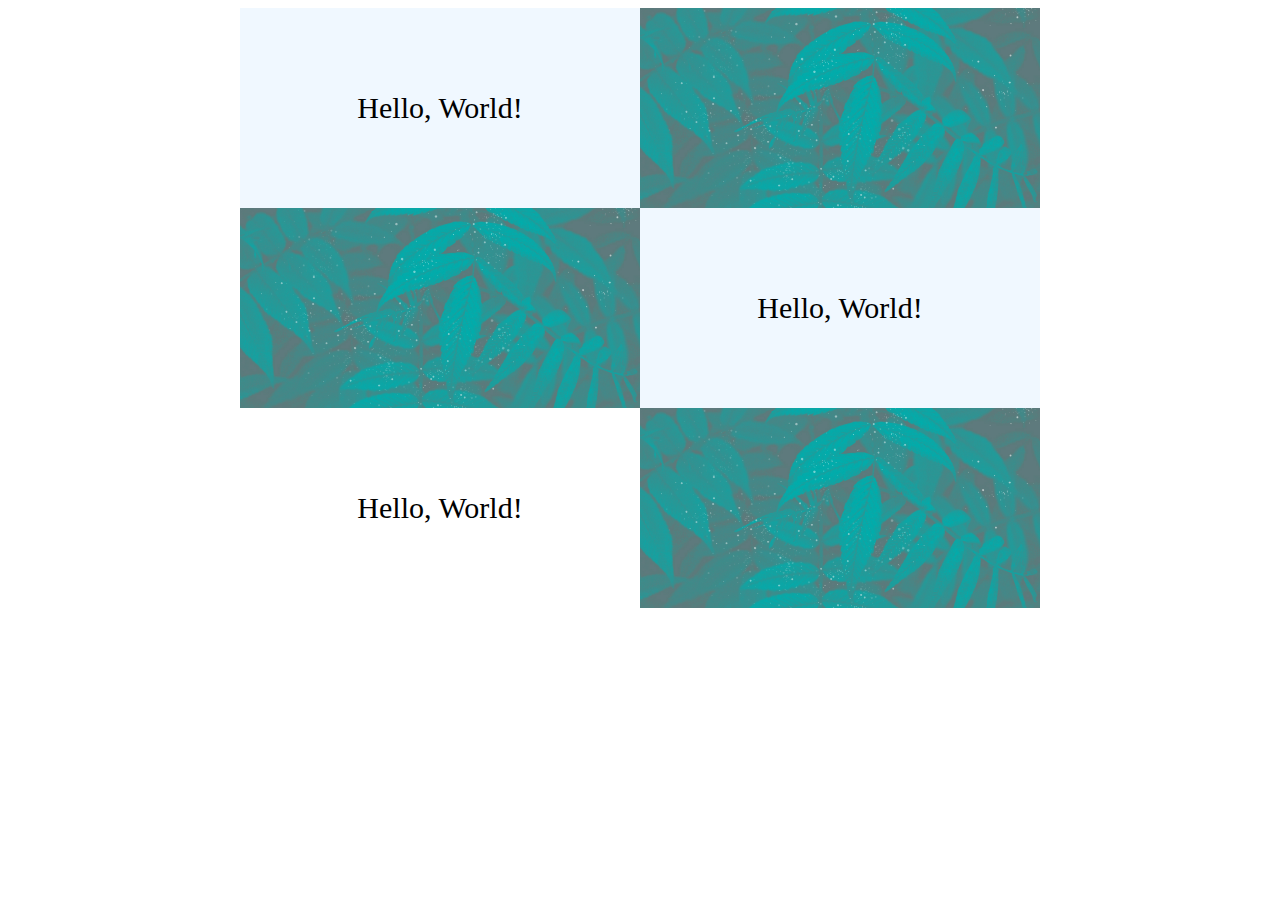
<file: blocks/index.html>
<!DOCTYPE html>
<html lang="en">
<head>
    <meta charset="UTF-8">
    <meta name="viewport" content="width=device-width, initial-scale=1.0">
    <title>Document</title>
    <link rel="stylesheet" href="style.css">
</head>
<body>
    <div class="main">
        <div class="first">Hello, World!</div>
        <div class="second"></div>
        <div class="third"></div>
        <div class="fourth">Hello, World!</div>
        <div class="fifth">Hello, World!</div>
        <div class="sixth"></div>
    </div>
</body>
</html>
</file>
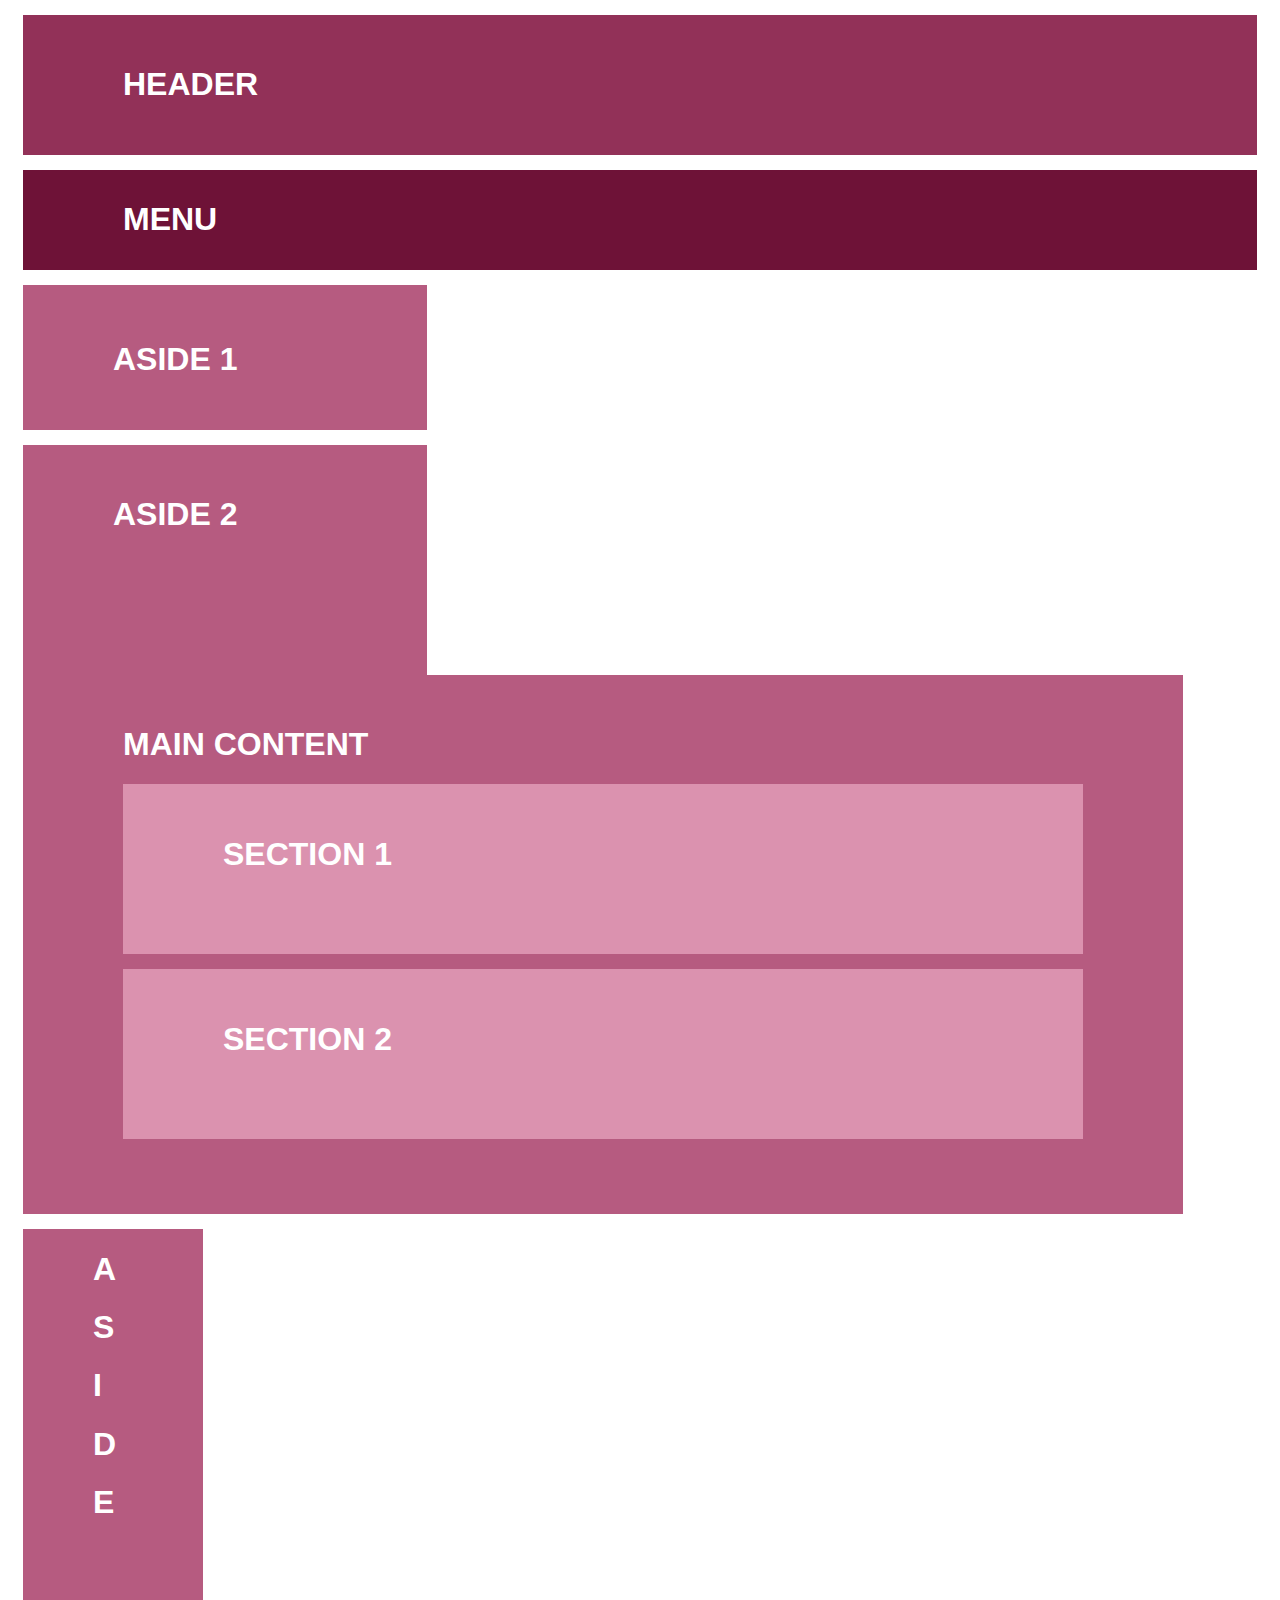
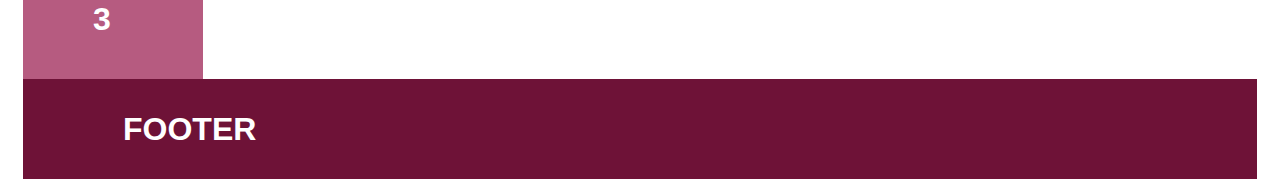
<file: float/index.html>
<!DOCTYPE html>
<html lang="en">
<head>
    <meta charset="UTF-8">
    <meta name="viewport" content="width=device-width, initial-scale=1.0">
    <title>Document</title>
    <link rel="stylesheet" href="style.css">
</head>
<body>
    <div class="header">
        <h1>HEADER</h1>
    </div>
    <div class="menu">
        <h1>MENU</h1>
    </div>
    <div class="container">
        <div class="aside-left">
            <div class="aside1">
                <h1>ASIDE 1</h1>
            </div>
            <div class="aside2">
                <h1>ASIDE 2</h1>
            </div>
        </div>
        <div class="main-center">
            <h1>MAIN CONTENT</h1>
            <section>
                <h1>SECTION 1</h1>
            </section>
            <section>
                <h1>SECTION 2</h1>
            </section>
        </div>
        <div class="aside-right">
            <h1>A</h1>
            <h1>S</h1>
            <h1>I</h1>
            <h1>D</h1>
            <h1>E</h1>
            <h1 class="probel">_</h1>
            <h1>3</h1>
        </div>
    </div>
    <div class="clearfix"></div>
    <div class="footer">
        <h1>FOOTER</h1>
    </div>
</body>
</html>
</file>
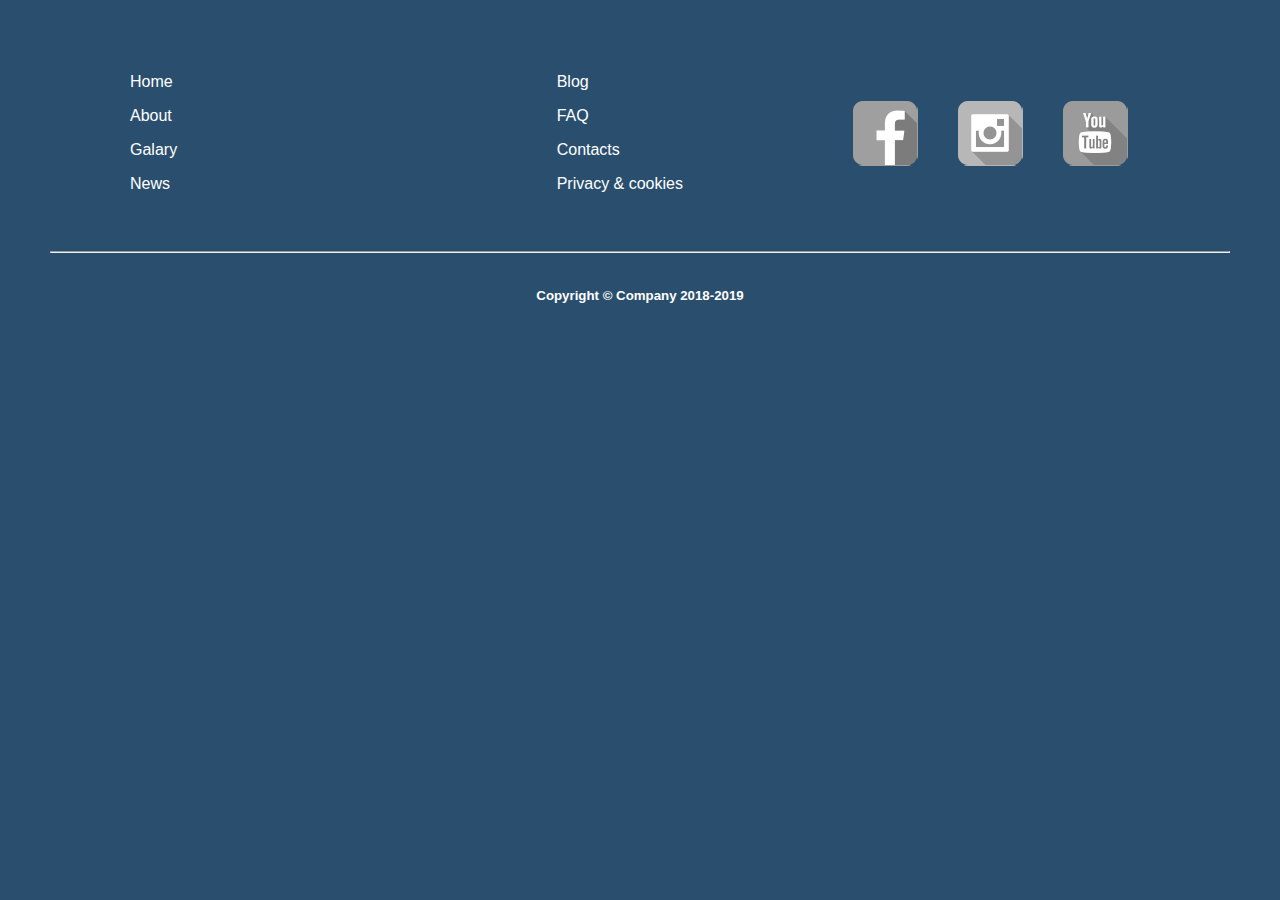
<file: footer/index.html>
<!DOCTYPE html>
<html lang="en">
<head>
    <meta charset="UTF-8">
    <meta name="viewport" content="width=device-width, initial-scale=1.0">
    <title>Document</title>
    <link rel="stylesheet" href="style.css">
</head>
<body>
    <footer>
        <div class="flex-container">
            <div class="column">
                <a href="#">Home</a>
                <a href="#">About</a>
                <a href="#">Galary</a>
                <a href="#">News</a>
            </div>
            <div class="column">
                <a href="#">Blog</a>
                <a href="#">FAQ</a>
                <a href="#">Contacts</a>
                <a href="#">Privacy & cookies</a>
            </div>
            <div class="images">
                <div class="facebook"></div>
                <div class="instagram"></div>
                <div class="youtube"></div>    
            </div>
        </div>
        <hr>
        <div class="copy">
            <h5>Copyright © Company 2018-2019</h5>
        </div>

    </footer>
</body>
</html>
</file>
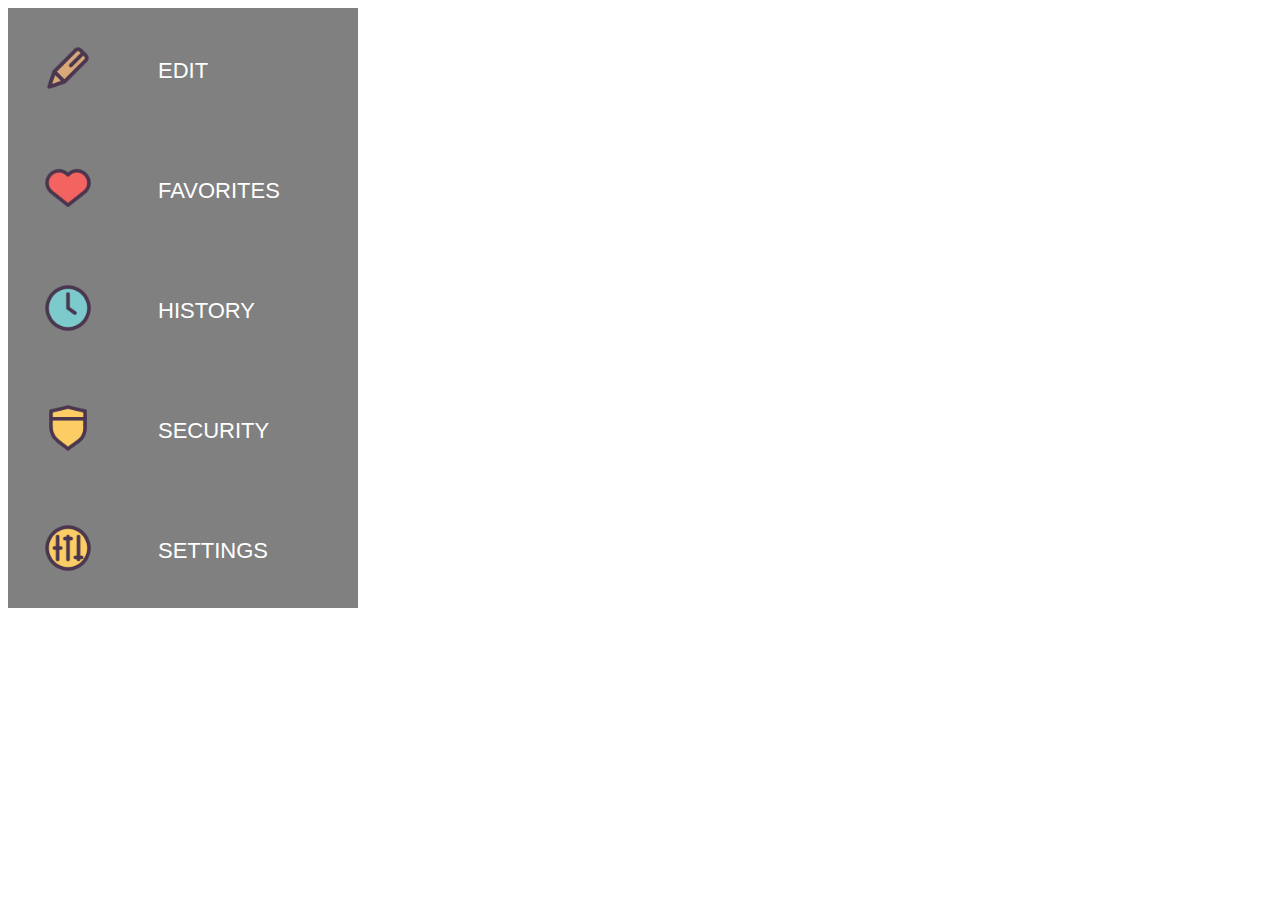
<file: menu/index.html>
<!DOCTYPE html>
<html lang="en">
<head>
    <meta charset="UTF-8">
    <meta name="viewport" content="width=device-width, initial-scale=1.0">
    <title>Document</title>
    <link rel="stylesheet" href="style.css">
</head>
<body>
    <div class="conteiner">
        <div class="menu">
            <img src="./img/edit.png">
            <label for="edit">EDIT</label>
        </div>
        <div class="menu">
            <img src="./img/favorites.png">
            <label for="favor">FAVORITES</label>
        </div>
        <div class="menu">
            <img src="./img/history.png">
            <label for="history">HISTORY</label>
        </div>
        <div class="menu">
            <img src="./img/security.png">
            <label for="security">SECURITY</label>
        </div>
        <div class="menu">
            <img src="./img/settings.png">
            <label for="set">SETTINGS</label>
        </div>
    </div>
</body>
</html>
</file>
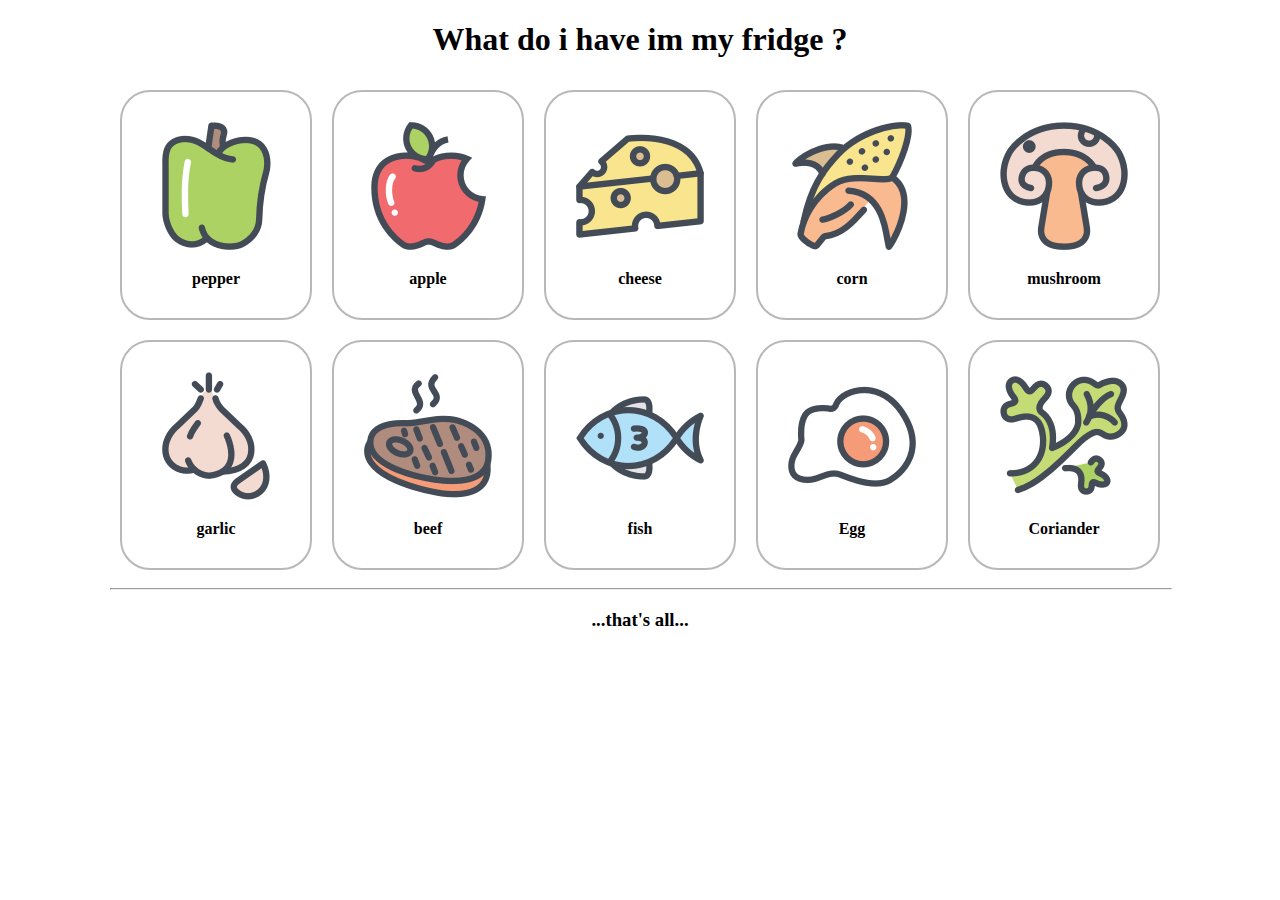
<file: products/index.html>
<!DOCTYPE html>
<html lang="en">
<head>
    <meta charset="UTF-8">
    <meta name="viewport" content="width=device-width, initial-scale=1.0">
    <title>Document</title>
    <link rel="stylesheet" href="style.css">
</head>
<body>
    <h1>What do i have im my fridge ?</h1>
    <div class="container">
        <div class="fruit">
            <img src="./img/perec.png">
            <label for="pepper">pepper</label>
        </div>
        <div class="fruit">
            <img src="./img/yabloko.png">
            <label for="apple">apple</label>
        </div>
        <div class="fruit">
            <img src="./img/syr.png"> 
            <label for="cheese">cheese</label>
        </div>
        <div class="fruit">
            <img src="./img/kukuruza.png">
            <label for="corn">corn</label>
        </div>
        <div class="fruit">
            <img src="./img/grib.png">
            <label for="mushroom">mushroom</label>
        </div>
        <div class="fruit">
            <img src="./img/chesnok.png">
            <label for="garlic">garlic</label>
        </div>
        <div class="fruit">
            <img src="./img/myaso.png">
            <label for="meat">beef</label>
        </div>
        <div class="fruit">
            <img src="./img/ryba.png">
            <label for="fish">fish</label>
        </div>
        <div class="fruit">
            <img src="./img/yaishnica.png">
            <label for="egg">Egg</label>
        </div>
        <div class="fruit">
            <img src="./img/zelen.png">
            <label for="coriander">Coriander</label>
        </div>
    </div>
    <hr>
    <h3>...that's all...</h3>
</body>
</html>
</file>
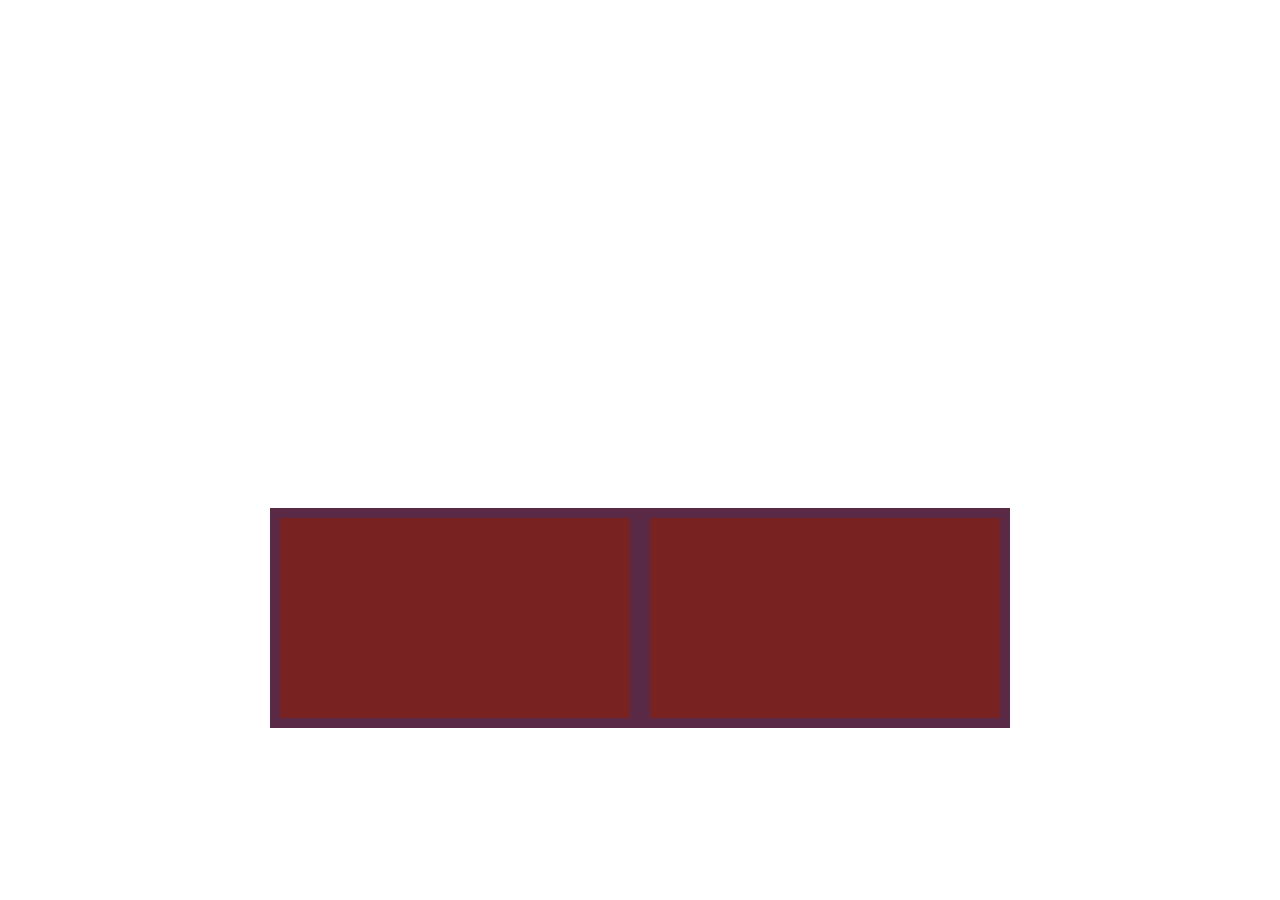
<file: stvorki/index.html>
<!DOCTYPE html>
<html lang="en">
<head>
    <meta charset="UTF-8">
    <meta name="viewport" content="width=device-width, initial-scale=1.0">
    <title>Document</title>
    <link rel="stylesheet" href="style.css">
</head>
<body>
    <div class="container">
        <p>hello</p>
        <div class="container-left"></div>
        <div class="container-right"></div>
    </div>
</body>
</html>
</file>
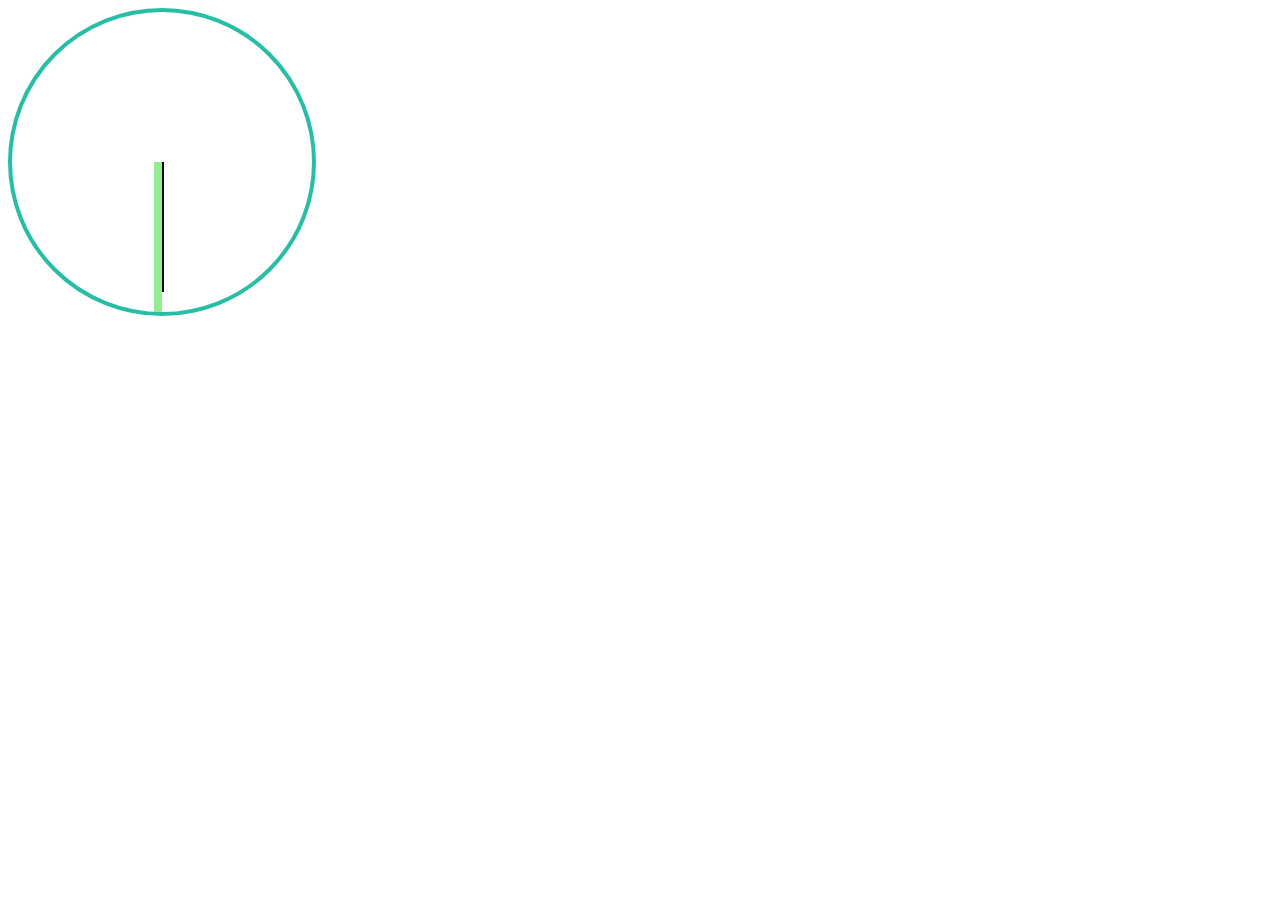
<file: timer/index.html>
<!DOCTYPE html>
<html lang="en">
<head>
    <meta charset="UTF-8">
    <meta name="viewport" content="width=device-width, initial-scale=1.0">
    <title>timer</title>
    <link rel="stylesheet" href="style.css">
</head>
<body>
    <div class="timer">
        <div class="minutes"></div>
        <div class="seconds"></div>
    </div>
</body>
</html>
</file>
<file: blocks/style.css>
.main{
    display: flex;
    justify-content: center;
    align-items: center;
    flex-direction: row;
    flex-wrap: wrap;
    width: 900px;
    margin: auto;
}
.first{
    width: 400px;
    height: 200px;  
    text-align: center;
    background-color: aliceblue;
    font-size: 30px;
    line-height: 200px;
}
.second{
    width: 400px;
    height: 200px;  
    text-align: center;
    background-color: aliceblue;
    background-image: url(./5be5afb9e5d78166f9366e55.jpg);
    background-repeat: no-repeat;
    background-position: center;
    background-size: 100%;
}
.third{
    width: 400px;
    height: 200px;  
    text-align: center;
    background-color: aliceblue;
    background-image: url(./5be5afb9e5d78166f9366e55.jpg);
    background-repeat: no-repeat;
    background-position: center;
    background-size: 100%;
}
.fourth{
    width: 400px;
    height: 200px;  
    text-align: center;
    background-color: aliceblue;
    font-size: 30px;
    line-height: 200px;
}
.fifth{
    width: 400px;
    height: 200px;  
    text-align: center;
    background-color: white;
    font-size: 30px;
    line-height: 200px;
}
.sixth{
    width: 400px;
    height: 200px;  
    text-align: center;
    background-color: aliceblue;
    background-image: url(./5be5afb9e5d78166f9366e55.jpg);
    background-repeat: no-repeat;
    background-position: center;
    background-size: 100%;
}
.first:hover,.second:hover,.third:hover,.fourth:hover,.fifth:hover,.sixth:hover{
    filter: brightness(.6);
    transform: scale(1.1);
    transition: 1s linear ;
}

.first:hover,.second:hover,.third:hover,.fourth:hover,.fifth:hover,.sixth:hover{
    filter: brightness(.6);
    transition: all .3s linear;
}
</file>
<file: float/style.css>
*{
    font-family: sans-serif;
    color: white;
}
body>div{
    margin: 15px;
} 
.header{
    background: #923158;
    padding: 30px 100px;
}
.menu, .footer{
    background: #6e1237;
    padding: 10px 100px;
    
}
.aside-left{
    width: 414px;
}
.aside1 {
    background: #b65b80;
    padding: 35px 190px 30px 90px;
    margin-bottom: 15px;
}
.aside2 {
    background: #b65b80;
    padding: 30px 190px 120px 90px;
}
.main-center{
    background: #b65b80;
    padding: 30px 100px 60px 100px;
    width: 960px;
    margin-right: 15px;
    margin-bottom: 15px;
}

.aside-right{
    background: #b65b80;
    padding-left: 30px;
    width: 150px;
    height: 450px;
}
.aside-right h1{
    padding-left: 40px;
}
section{
    background: #db92af;
    padding: 30px 0 60px 100px;
    margin-bottom: 15px;
}
.container div{
    float: left;
}
.clearfix{
    clear: both;
}
.probel{
    opacity: 0;
}
</file>
<file: footer/style.css>
*{
    margin: 0;
    padding: 0;
}
body{
    background: #2a4f6e;
    font-family: sans-serif;
    color: white;
}
.flex-container{
    display: flex;
    flex-direction: row;
    padding-top: 65px;
    padding-bottom: 50px;
}
.flex-container>div{
    flex: 1;
}
.column a{
    display: flex;
    flex-direction: column;
    justify-content: center;
    padding: 8px 0;
    margin-left: 130px;
    text-decoration: none;
    color: white;
}
a:hover{
    text-decoration: underline;
}
.images{
    display: flex;
    align-items: center;
    gap: 40px;
}
.images div{
    width: 65px;
    height: 65px;
}
.facebook{
    background-image: url(./img/fb_gray.png);
    cursor: pointer;
}
.facebook:hover{
    background-image: url(./img/fb.png);
    cursor: pointer;
}
.instagram{
    background-image: url(./img/insta_gray.png);
    cursor: pointer;
}
.instagram:hover{
    background-image: url(./img/insta.png);
    cursor: pointer;
}
.youtube{
    background-image: url(./img/youtube_gray.png);
    cursor: pointer;
}
.youtube:hover{
    background-image: url(./img/youtube.png);
    cursor: pointer;
}


.copy{
    display: flex;
    margin-top: 35px;
    align-items: center;
    justify-content: center;
}
hr{
    margin-left: 50px;
    margin-right: 50px;
}
</file>
<file: menu/style.css>
.conteiner{
    display: flex;
    flex-direction: column;
    width: 350px;
    background: #808080;
}

.menu{
    display: flex;
    padding: 10px;
}

.menu img{
    width: 100px;
}

.menu label{
    padding-left: 40px;
    padding-top: 40px;
    color: white;
    font-size: 22px;
    font-family: sans-serif;
}

.menu:hover{
    background: #5e5e5e;
}
</file>
<file: products/style.css>
body{
    max-width: 1060px;
    min-width: 800px;
    margin: auto;
}
h1{
    text-align: center;
}
.container{
    display: flex;
    flex-wrap: wrap;
}
.fruit{
    display: flex;
    flex-direction: column;
    margin: 10px;
    padding: 30px;
    border: 2px solid #b8b8b8;
    border-radius: 30px;
}
label{
    font-weight: bold;
    text-align: center;
    margin-top: 20px;
}
hr{
    width: 100%;
}
h3{
    text-align: center;
}
</file>
<file: stvorki/style.css>
body{
    display: flex;
    justify-content: center;
    align-items: center;
}
.container{
    display: flex;
    perspective:500px;
    margin-top: 500px;
}
p{
    position: absolute;
    font-size: 40px;
    font-weight: 700;
    top: 30px;
    left: 330px;
}
.container-left{
    position: relative;
    width: 350px;
    height: 200px;
    border: 10px solid rgba(72, 45, 88, 0.644); 
    background-color: #792222;
}
.container-right{
    position: relative;
    width: 350px;
    height: 200px;
    border: 10px solid rgba(72, 45, 88, 0.644); 
    background-color: #792222;
}
.container:hover .container-left{
    transform: rotateY(60deg);
}
.container:hover .container-right{
    transform: rotateY(120deg);
}
</file>
<file: timer/style.css>
.timer{ 
    position: relative;
    width: 300px;
    height: 300px;
    border: 4px solid rgb(40, 190, 165);
    border-radius: 50%;
}
.minutes{
    position: absolute;
    width: 10px;
    height: 130px;
    left: 142px;
    top: 150px;
    background-color: black;
    transform-origin: 10px 0;
    animation: minutes 10s infinite linear;
}
.seconds{
    position: absolute;
    width: 8px;
    height: 150px;
    top: 150px;
    left: 142px;
    background-color: lightgreen;
    transform-origin: 10px 0;
    animation: seconds 2s infinite linear;
}
@keyframes minutes {
    100%{
        transform: rotate(360deg);
    }
}
@keyframes seconds {
    100%{
        transform: rotate(360deg);
    }
}
</file>
